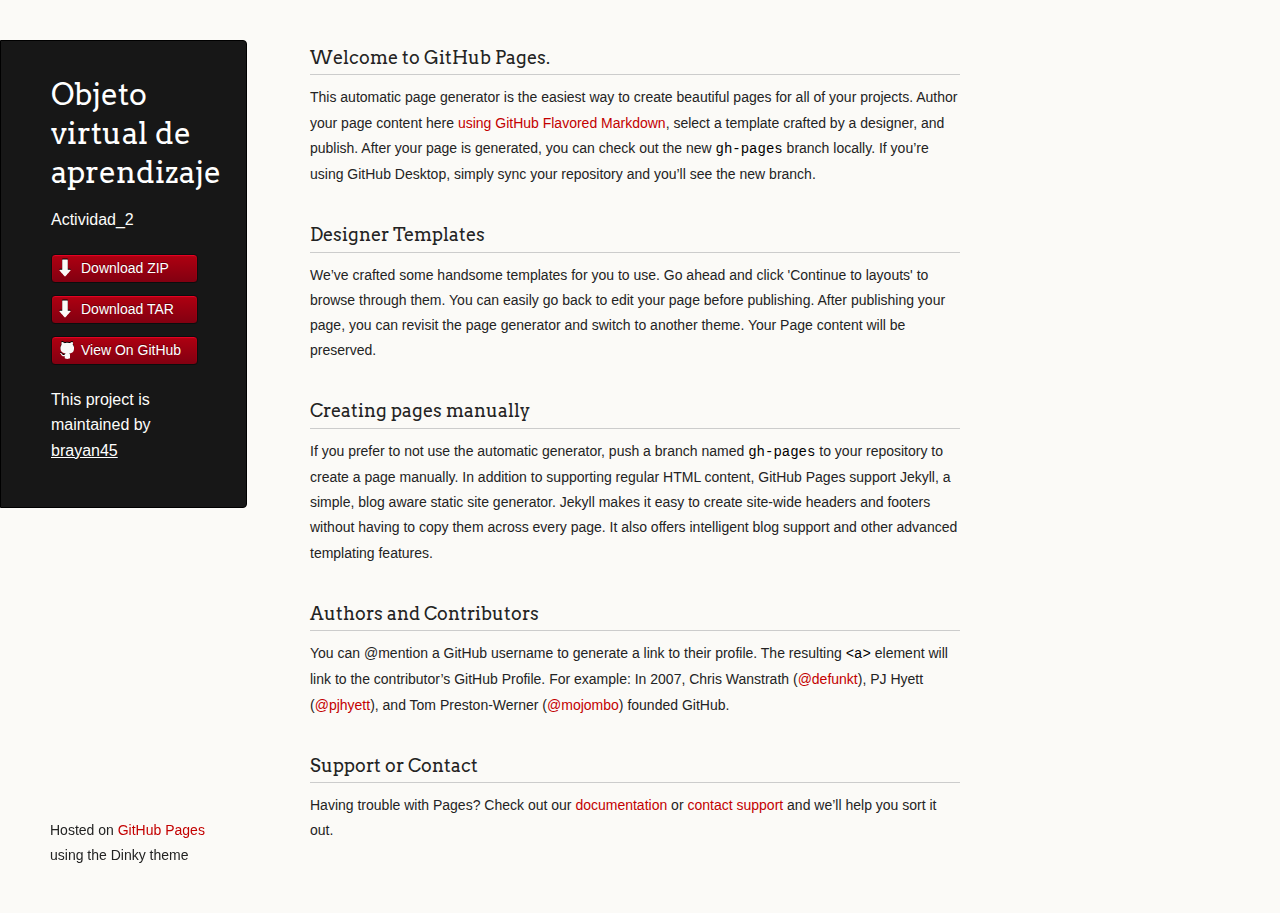
<file: index.html>
<!doctype html>
<html>
  <head>
    <meta charset="utf-8">
    <meta http-equiv="X-UA-Compatible" content="chrome=1">
    <title>Objeto virtual de aprendizaje by brayan45</title>

    <link rel="stylesheet" href="stylesheets/styles.css">
    <link rel="stylesheet" href="stylesheets/github-light.css">
    <script src="javascripts/scale.fix.js"></script>
    <meta name="viewport" content="width=device-width, initial-scale=1, user-scalable=no">
    <!--[if lt IE 9]>
    <script src="//html5shiv.googlecode.com/svn/trunk/html5.js"></script>
    <![endif]-->
  </head>
  <body>
    <div class="wrapper">
      <header>
        <h1 class="header">Objeto virtual de aprendizaje</h1>
        <p class="header">Actividad_2</p>

        <ul>
          <li class="download"><a class="buttons" href="https://github.com/brayan45/Objeto_Virtual_de_Aprendizaje/zipball/master">Download ZIP</a></li>
          <li class="download"><a class="buttons" href="https://github.com/brayan45/Objeto_Virtual_de_Aprendizaje/tarball/master">Download TAR</a></li>
          <li><a class="buttons github" href="https://github.com/brayan45/Objeto_Virtual_de_Aprendizaje">View On GitHub</a></li>
        </ul>

        <p class="header">This project is maintained by <a class="header name" href="https://github.com/brayan45">brayan45</a></p>


      </header>
      <section>
        <h3>
<a id="welcome-to-github-pages" class="anchor" href="#welcome-to-github-pages" aria-hidden="true"><span aria-hidden="true" class="octicon octicon-link"></span></a>Welcome to GitHub Pages.</h3>

<p>This automatic page generator is the easiest way to create beautiful pages for all of your projects. Author your page content here <a href="https://guides.github.com/features/mastering-markdown/">using GitHub Flavored Markdown</a>, select a template crafted by a designer, and publish. After your page is generated, you can check out the new <code>gh-pages</code> branch locally. If you’re using GitHub Desktop, simply sync your repository and you’ll see the new branch.</p>

<h3>
<a id="designer-templates" class="anchor" href="#designer-templates" aria-hidden="true"><span aria-hidden="true" class="octicon octicon-link"></span></a>Designer Templates</h3>

<p>We’ve crafted some handsome templates for you to use. Go ahead and click 'Continue to layouts' to browse through them. You can easily go back to edit your page before publishing. After publishing your page, you can revisit the page generator and switch to another theme. Your Page content will be preserved.</p>

<h3>
<a id="creating-pages-manually" class="anchor" href="#creating-pages-manually" aria-hidden="true"><span aria-hidden="true" class="octicon octicon-link"></span></a>Creating pages manually</h3>

<p>If you prefer to not use the automatic generator, push a branch named <code>gh-pages</code> to your repository to create a page manually. In addition to supporting regular HTML content, GitHub Pages support Jekyll, a simple, blog aware static site generator. Jekyll makes it easy to create site-wide headers and footers without having to copy them across every page. It also offers intelligent blog support and other advanced templating features.</p>

<h3>
<a id="authors-and-contributors" class="anchor" href="#authors-and-contributors" aria-hidden="true"><span aria-hidden="true" class="octicon octicon-link"></span></a>Authors and Contributors</h3>

<p>You can @mention a GitHub username to generate a link to their profile. The resulting <code>&lt;a&gt;</code> element will link to the contributor’s GitHub Profile. For example: In 2007, Chris Wanstrath (<a href="https://github.com/defunkt" class="user-mention">@defunkt</a>), PJ Hyett (<a href="https://github.com/pjhyett" class="user-mention">@pjhyett</a>), and Tom Preston-Werner (<a href="https://github.com/mojombo" class="user-mention">@mojombo</a>) founded GitHub.</p>

<h3>
<a id="support-or-contact" class="anchor" href="#support-or-contact" aria-hidden="true"><span aria-hidden="true" class="octicon octicon-link"></span></a>Support or Contact</h3>

<p>Having trouble with Pages? Check out our <a href="https://help.github.com/pages">documentation</a> or <a href="https://github.com/contact">contact support</a> and we’ll help you sort it out.</p>
      </section>
      <footer>
        <p><small>Hosted on <a href="https://pages.github.com">GitHub Pages</a> using the Dinky theme</small></p>
      </footer>
    </div>
    <!--[if !IE]><script>fixScale(document);</script><![endif]-->
		
  </body>
</html>
</file>
<file: stylesheets/github-light.css>
/*
The MIT License (MIT)

Copyright (c) 2016 GitHub, Inc.

Permission is hereby granted, free of charge, to any person obtaining a copy
of this software and associated documentation files (the "Software"), to deal
in the Software without restriction, including without limitation the rights
to use, copy, modify, merge, publish, distribute, sublicense, and/or sell
copies of the Software, and to permit persons to whom the Software is
furnished to do so, subject to the following conditions:

The above copyright notice and this permission notice shall be included in all
copies or substantial portions of the Software.

THE SOFTWARE IS PROVIDED "AS IS", WITHOUT WARRANTY OF ANY KIND, EXPRESS OR
IMPLIED, INCLUDING BUT NOT LIMITED TO THE WARRANTIES OF MERCHANTABILITY,
FITNESS FOR A PARTICULAR PURPOSE AND NONINFRINGEMENT. IN NO EVENT SHALL THE
AUTHORS OR COPYRIGHT HOLDERS BE LIABLE FOR ANY CLAIM, DAMAGES OR OTHER
LIABILITY, WHETHER IN AN ACTION OF CONTRACT, TORT OR OTHERWISE, ARISING FROM,
OUT OF OR IN CONNECTION WITH THE SOFTWARE OR THE USE OR OTHER DEALINGS IN THE
SOFTWARE.

*/

.pl-c /* comment */ {
  color: #969896;
}

.pl-c1 /* constant, variable.other.constant, support, meta.property-name, support.constant, support.variable, meta.module-reference, markup.raw, meta.diff.header */,
.pl-s .pl-v /* string variable */ {
  color: #0086b3;
}

.pl-e /* entity */,
.pl-en /* entity.name */ {
  color: #795da3;
}

.pl-smi /* variable.parameter.function, storage.modifier.package, storage.modifier.import, storage.type.java, variable.other */,
.pl-s .pl-s1 /* string source */ {
  color: #333;
}

.pl-ent /* entity.name.tag */ {
  color: #63a35c;
}

.pl-k /* keyword, storage, storage.type */ {
  color: #a71d5d;
}

.pl-s /* string */,
.pl-pds /* punctuation.definition.string, string.regexp.character-class */,
.pl-s .pl-pse .pl-s1 /* string punctuation.section.embedded source */,
.pl-sr /* string.regexp */,
.pl-sr .pl-cce /* string.regexp constant.character.escape */,
.pl-sr .pl-sre /* string.regexp source.ruby.embedded */,
.pl-sr .pl-sra /* string.regexp string.regexp.arbitrary-repitition */ {
  color: #183691;
}

.pl-v /* variable */ {
  color: #ed6a43;
}

.pl-id /* invalid.deprecated */ {
  color: #b52a1d;
}

.pl-ii /* invalid.illegal */ {
  color: #f8f8f8;
  background-color: #b52a1d;
}

.pl-sr .pl-cce /* string.regexp constant.character.escape */ {
  font-weight: bold;
  color: #63a35c;
}

.pl-ml /* markup.list */ {
  color: #693a17;
}

.pl-mh /* markup.heading */,
.pl-mh .pl-en /* markup.heading entity.name */,
.pl-ms /* meta.separator */ {
  font-weight: bold;
  color: #1d3e81;
}

.pl-mq /* markup.quote */ {
  color: #008080;
}

.pl-mi /* markup.italic */ {
  font-style: italic;
  color: #333;
}

.pl-mb /* markup.bold */ {
  font-weight: bold;
  color: #333;
}

.pl-md /* markup.deleted, meta.diff.header.from-file */ {
  color: #bd2c00;
  background-color: #ffecec;
}

.pl-mi1 /* markup.inserted, meta.diff.header.to-file */ {
  color: #55a532;
  background-color: #eaffea;
}

.pl-mdr /* meta.diff.range */ {
  font-weight: bold;
  color: #795da3;
}

.pl-mo /* meta.output */ {
  color: #1d3e81;
}
</file>
<file: stylesheets/styles.css>
@import url(https://fonts.googleapis.com/css?family=Arvo:400,700,400italic);

/* MeyerWeb Reset */

html, body, div, span, applet, object, iframe,
h1, h2, h3, h4, h5, h6, p, blockquote, pre,
a, abbr, acronym, address, big, cite, code,
del, dfn, em, img, ins, kbd, q, s, samp,
small, strike, strong, sub, sup, tt, var,
b, u, i, center,
dl, dt, dd, ol, ul, li,
fieldset, form, label, legend,
table, caption, tbody, tfoot, thead, tr, th, td,
article, aside, canvas, details, embed,
figure, figcaption, footer, header, hgroup,
menu, nav, output, ruby, section, summary,
time, mark, audio, video {
  margin: 0;
  padding: 0;
  border: 0;
  font: inherit;
  vertical-align: baseline;
}


/* Base text styles */

body {
  padding:10px 50px 0 0;
  font-family:"Helvetica Neue", Helvetica, Arial, sans-serif;
	font-size: 14px;
	color: #232323;
	background-color: #FBFAF7;
	margin: 0;
	line-height: 1.8em;
	-webkit-font-smoothing: antialiased;

}

h1, h2, h3, h4, h5, h6 {
  color:#232323;
  margin:36px 0 10px;
}

p, ul, ol, table, dl {
  margin:0 0 22px;
}

h1, h2, h3 {
	font-family: Arvo, Monaco, serif;
  line-height:1.3;
	font-weight: normal;
}

h1,h2, h3 {
	display: block;
	border-bottom: 1px solid #ccc;
	padding-bottom: 5px;
}

h1 {
	font-size: 30px;
}

h2 {
	font-size: 24px;
}

h3 {
	font-size: 18px;
}

h4, h5, h6 {
	font-family: Arvo, Monaco, serif;
	font-weight: 700;
}

a {
  color:#C30000;
  font-weight:200;
  text-decoration:none;
}

a:hover {
	text-decoration: underline;
}

a small {
	font-size: 12px;
}

em {
	font-style: italic;
}

strong {
  font-weight:700;
}

ul {
  list-style-position: inside;
  list-style: disc;
  padding-left: 25px;
}

ol {
  list-style-position: inside;
  list-style: decimal;
  padding-left: 25px;
}

blockquote {
  margin: 0;
  padding: 0 0 0 20px;
  font-style: italic;
}

dl, dt, dd, dl p {
	font-color: #444;
}

dl dt {
  font-weight: bold;
}

dl dd {
  padding-left: 20px;
  font-style: italic;
}

dl p {
  padding-left: 20px;
  font-style: italic;
}

hr {
  border:0;
  background:#ccc;
  height:1px;
  margin:0 0 24px;
}

/* Images */

img {
  position: relative;
  margin: 0 auto;
  max-width: 650px;
  padding: 5px;
  margin: 10px 0 32px 0;
  border: 1px solid #ccc;
}

p img {
  display: inline;
  margin: 0;
  padding: 0;
  vertical-align: middle;
  text-align: center;
  border: none;
}

/* Code blocks */

code, pre {
	font-family: Monaco, "Bitstream Vera Sans Mono", "Lucida Console", Terminal, monospace;
  color:#000;
  font-size:14px;
}

pre {
	padding: 4px 12px;
  background: #FDFEFB;
  border-radius:4px;
  border:1px solid #D7D8C8;
  overflow: auto;
  overflow-y: hidden;
	margin-bottom: 32px;
}


/* Tables */

table {
  width:100%;
}

table {
  border: 1px solid #ccc;
  margin-bottom: 32px;
  text-align: left;
 }

th {
  font-family: 'Arvo', Helvetica, Arial, sans-serif;
	font-size: 18px;
	font-weight: normal;
  padding: 10px;
  background: #232323;
  color: #FDFEFB;
 }

td {
  padding: 10px;
	background: #ccc;
 }


/* Wrapper */
.wrapper {
  width:960px;
}


/* Header */

header {
	background-color: #171717;
	color: #FDFDFB;
  width:170px;
  float:left;
  position:fixed;
	border: 1px solid #000;
	-webkit-border-top-right-radius: 4px;
	-webkit-border-bottom-right-radius: 4px;
	-moz-border-radius-topright: 4px;
	-moz-border-radius-bottomright: 4px;
	border-top-right-radius: 4px;
	border-bottom-right-radius: 4px;
	padding: 34px 25px 22px 50px;
	margin: 30px 25px 0 0;
	-webkit-font-smoothing: antialiased;
}

p.header {
	font-size: 16px;
}

h1.header {
	font-family: Arvo, sans-serif;
	font-size: 30px;
	font-weight: 300;
	line-height: 1.3em;
	border-bottom: none;
	margin-top: 0;
}


h1.header, a.header, a.name, header a{
	color: #fff;
}

a.header {
	text-decoration: underline;
}

a.name {
	white-space: nowrap;
}

header ul {
  list-style:none;
  padding:0;
}

header li {
	list-style-type: none;
  width:132px;
  height:15px;
	margin-bottom: 12px;
	line-height: 1em;
	padding: 6px 6px 6px 7px;

	background: #AF0011;
	background: -moz-linear-gradient(top, #AF0011 0%, #820011 100%);
  background: -webkit-gradient(linear, left top, left bottom, color-stop(0%,#f8f8f8), color-stop(100%,#dddddd));
  background: -webkit-linear-gradient(top, #AF0011 0%,#820011 100%);
  background: -o-linear-gradient(top, #AF0011 0%,#820011 100%);
  background: -ms-linear-gradient(top, #AF0011 0%,#820011 100%);
  background: linear-gradient(top, #AF0011 0%,#820011 100%);

	border-radius:4px;
  border:1px solid #0D0D0D;

	-webkit-box-shadow: inset 0px 1px 1px 0 rgba(233,2,38, 1);
	box-shadow: inset 0px 1px 1px 0 rgba(233,2,38, 1);

}

header li:hover {
	background: #C3001D;
	background: -moz-linear-gradient(top, #C3001D 0%, #950119 100%);
  background: -webkit-gradient(linear, left top, left bottom, color-stop(0%,#f8f8f8), color-stop(100%,#dddddd));
  background: -webkit-linear-gradient(top, #C3001D 0%,#950119 100%);
  background: -o-linear-gradient(top, #C3001D 0%,#950119 100%);
  background: -ms-linear-gradient(top, #C3001D 0%,#950119 100%);
  background: linear-gradient(top, #C3001D 0%,#950119 100%);
}

a.buttons {
	-webkit-font-smoothing: antialiased;
	background: url(../images/arrow-down.png) no-repeat;
	font-weight: normal;
	text-shadow: rgba(0, 0, 0, 0.4) 0 -1px 0;
	padding: 2px 2px 2px 22px;
	height: 30px;
}

a.github {
	background: url(../images/octocat-small.png) no-repeat 1px;
}

a.buttons:hover {
	color: #fff;
	text-decoration: none;
}


/* Section - for main page content */

section {
  width:650px;
  float:right;
  padding-bottom:50px;
}


/* Footer */

footer {
  width:170px;
  float:left;
  position:fixed;
  bottom:10px;
	padding-left: 50px;
}

@media print, screen and (max-width: 960px) {

  div.wrapper {
    width:auto;
    margin:0;
  }

  header, section, footer {
    float:none;
    position:static;
    width:auto;
  }

	footer {
		border-top: 1px solid #ccc;
		margin:0 84px 0 50px;
		padding:0;
	}

  header {
    padding-right:320px;
  }

  section {
    padding:20px 84px 20px 50px;
    margin:0 0 20px;
  }

  header a small {
    display:inline;
  }

  header ul {
    position:absolute;
    right:130px;
    top:84px;
  }
}

@media print, screen and (max-width: 720px) {
  body {
    word-wrap:break-word;
  }

  header {
    padding:10px 20px 0;
		margin-right: 0;
  }

	section {
    padding:10px 0 10px 20px;
    margin:0 0 30px;
  }

	footer {
		margin: 0 0 0 30px;
	}

  header ul, header p.view {
    position:static;
  }
}

@media print, screen and (max-width: 480px) {

  header ul li.download {
    display:none;
  }

	footer {
		margin: 0 0 0 20px;
	}

	footer a{
		display:block;
	}

}

@media print {
  body {
    padding:0.4in;
    font-size:12pt;
    color:#444;
  }
}
</file>
